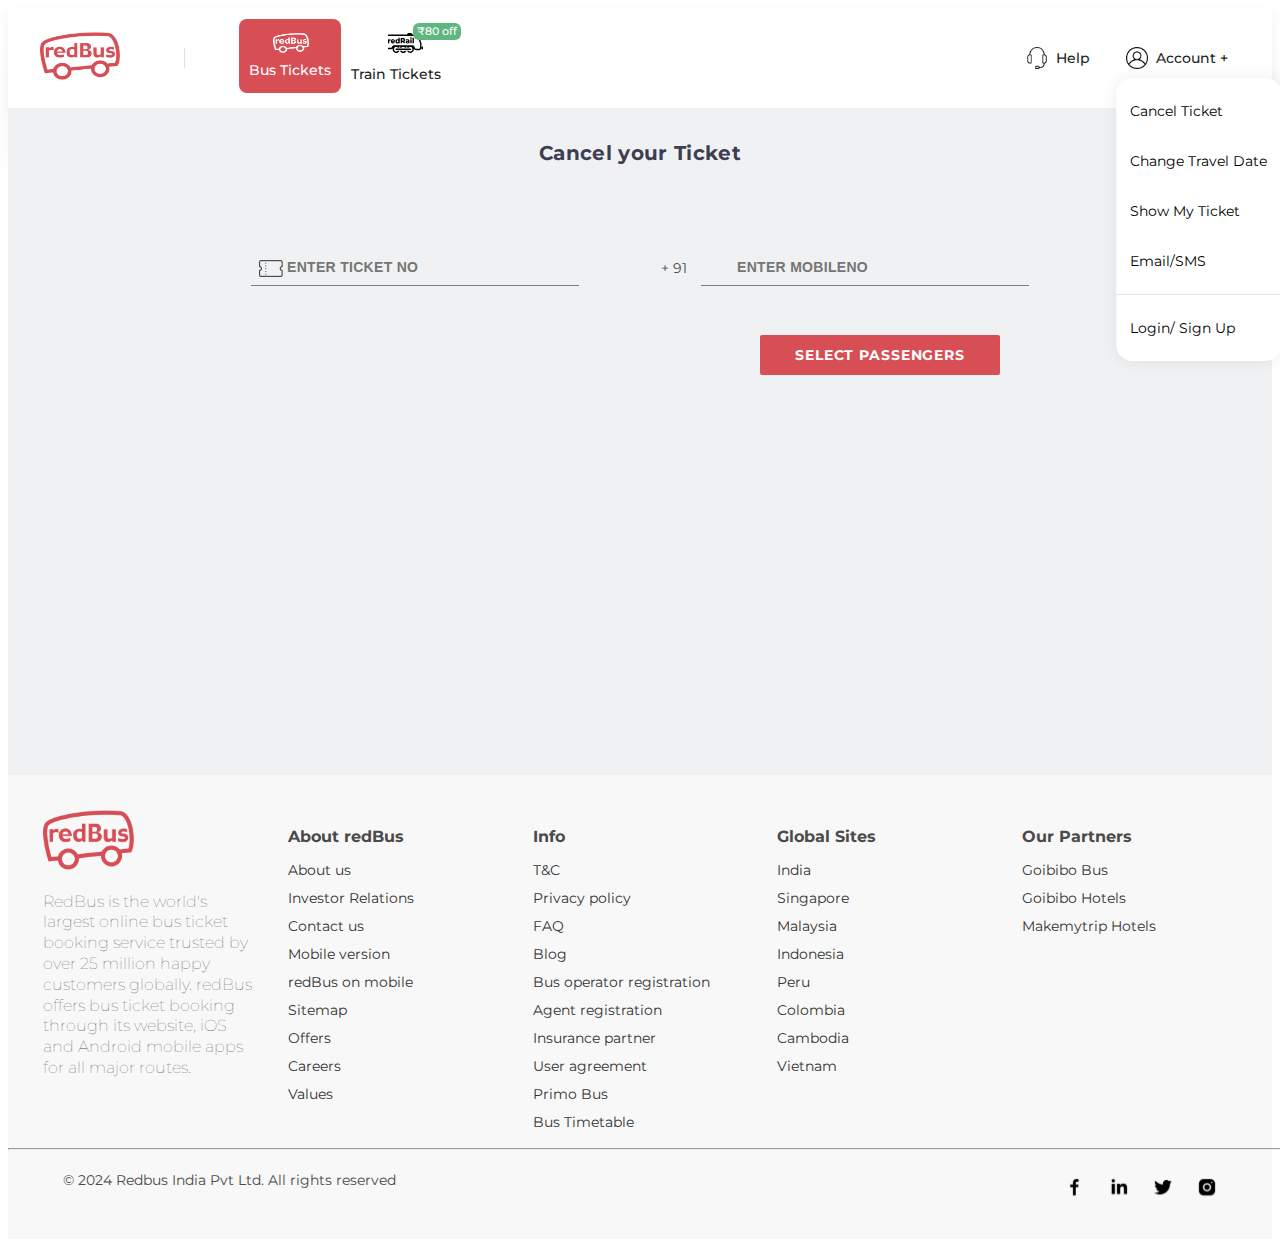
<file: cancelticket.html>
<!DOCTYPE html>
<html lang="en">
    <head>
        <meta charset="UTF-8">
        <meta name="viewport" content="width=device-width, initial-scale=1.0">
        <link rel="preload" href="https://fonts.googleapis.com/css2?family=Montserrat:wght@400;500;600;700" as="style" fetchpriority="high" crossorigin onload="this.rel='stylesheet'">

        <link rel="stylesheet" href="Account.css">
        <title>CANCEL TICKET</title>
    </head>
<body>
    <header id="main_header_new">
        <link rel="preload" href="assets/rdc-redbus-logo.png" as="image" fetchpriority="high">
        <div class= 'rb_header '>
            <a href="index.html">
            <picture>
                <source src="assets/rdc-redbus-logo.png" type="image/webp">
                <img src="assets/rdc-redbus-logo.png" alt="redBus" class="rb_logo" title="redBus">
            </picture>
        </a>
            <span class="vertical_seperator"></span>
            <ul class="rb_verticals">
            <a href="index.html" class="header_dropdown_menu_a_j">
                <li class="rb_vertical link active" id="bus_tickets_vertical" data-url="https://www.redbus.in/bus-tickets">
                            <img class="img_rb_vertical" src="assets/rdc-redbus-logo.png" alt="Online Bus Tickets Booking" title="Online Bus Tickets Booking">
                        <span class="name_rb_vertical">Bus Tickets</span>
                </li>
            </a>
            <a href="booktraintickets.html" class="header_dropdown_menu_a_j">
                <li class="rb_vertical link " id="rail_tickets_vertical" data-url="https://www.redbus.in/railways">
                            <div class="img_rb_vertical_wrap">
                                <div class="img_new_wrap">
                                    <img class="img_rb_vertical" src="assets/rail_vertical.svg" alt="Online Train Tickets Booking" title="Online Train Tickets Booking">
                                    <span class="img_tag">&#x20B9;80 off</span>
                                </div>
                            </div>
                        <span class="name_rb_vertical">Train Tickets</span>
                </li>
            </a>
            </ul>
            <ul class="rb_secondary_items">
                <a href="help.html" class="header_dropdown_menu_a_j">
                <li data-text="Help" class="rb_secondary_item" id="help_redcare" data-isredirect="True" data-url="/info/redcare">
                    <div class="rb_main_secondary_item  link">
                        <img src="assets/headphones.png" class="icon_rb_secondary_item" alt="">
                            <span class="name_rb_secondary_item">Help</span>
                    </div>
                </li>
                </a>
                <li data-text="Account" class="rb_secondary_item" id="account_dd" data-isredirect="False" data-url="">
                    <div class="rb_main_secondary_item link">
                        <img src="assets/user.png" class="icon_rb_secondary_item" alt="">
                            <span class="name_rb_secondary_item">Account +</span>
                        <i class="icon icon-down icon_secondary_item_more"></i>
                    </div>
                    <div class="dropdown_wrap">
                        <section class="header_dropdown_menu">
                            <a href="cancelticket.html" class="header_dropdown_menu_a">
                            <option data-text = "Cancel Ticket" class="header_dropdown_item" id="cancel_ticket" data-url="/Cancellation">
                                <span class="header_dropdown_item_name" data-headdispval="">Cancel Ticket</span>
                            </option>
                            </a>
                            <a href="changetraveldate.html" class="header_dropdown_menu_a">
                            <option data-text = "Change Travel Date"class="header_dropdown_item" id="reschedule_ticket" data-url="/Reschedule">
                                <span class="header_dropdown_item_name" data-headdispval="">Change Travel Date</span>
                            </option>
                            </a>
                            <a href="showticketdate.html" class="header_dropdown_menu_a">
                            <option data-text = "Show My Ticket"class="header_dropdown_item" id="ticket_details" data-url="/Home/PrintTicket">
                                <span class="header_dropdown_item_name" data-headdispval="">Show My Ticket</span>
                            </option>
                            </a>
                            <a href="SMS&EMAIL.html" class="header_dropdown_menu_a">
                            <option data-text = "Email/SMS"class="header_dropdown_item" id="smsandemail_ticket" data-url="/Home/SmsAndEmailTicket">
                                <span class="header_dropdown_item_name" data-headdispval="">Email/SMS</span>
                            </option>
                            </a>
                            <span class="horizontal_seperator"></span>
                            <a href="Login/login.html" class="header_dropdown_menu_a">
                            <option data-text = "Login/ Sign Up"class="header_dropdown_item" id="user_sign_in_sign_up" data-url="">
                                <span class="header_dropdown_item_name" data-headdispval="">Login/ Sign Up</span>
                            </option>
                            </a>
                        </section>
                    </div>
                </li>
            </ul>
        </div>
    </header>
       
    <div id="root" >
        <div class="cancellation-form-main">
                <div class="cancel-ticket-heading">Cancel your Ticket</div>
                <div class="cancellation-form-container">
                    <div class="input-form-container">
                        <div class="m-r-56">
                            <div class="input-component">
                                <div class="label-css"></div>
                                <div class="css-icon">
                                    <img src="assets/tickets.png" alt="">
                                </div>
                                    <input class="input-box input-text" name="tin" type="text" placeholder="ENTER TICKET NO" value="">
                                <div class="error-message"></div>
                            </div>
                        </div>
                        <div class="countryCode_phoneno">
                            <span class="cc-k">
                                <ul id="selectedPhCode" data-cntrycode="IND" class="select_input_code">+ 91</ul>
                            </span>
                            <span class="country-code-container hide">
                                <div class="country-code-block bg-fff">
                                    <div class="search-block-template">
                                            <div class="search-block">
                                            <span class="search-icon">
                                                <span class="icon icon-search">
                                                </span>
                                            </span>
                                            <input type="text" class="cnInp" id="cntryInput" placeholder="Search for country...">
                                        </div>
                                    </div>
                                </div> 
                            </span>
                            <div class="input-component">
                                <div class="label-css"></div>
                                
                                <input class="input-box input-text" name="mobileno" type="" placeholder="ENTER MOBILENO" value="">
                                <div class="error-message"></div>
                            </div>
                        </div>
                    </div>
                    <div class="form-select-passenger-container">
                        <div class="button-comp-lbl bg-color-d84e55">Select Passengers</div>
                    </div>
                </div>
        </div>
        <footer class="footer">
                <div class="footer-container">
                    <div class="footer-column">
                        <div class="footer-logo">
                            <img src="assets/rdc-redbus-logo.png" alt="redBus" class="" title="redBus">
                        </div>
                        <br>
                        <div>
                            <p class="size">RedBus is the world's largest online bus ticket booking service trusted by over 25 million happy customers globally. redBus offers bus ticket booking through its website, iOS and Android mobile apps for all major routes.</p>
                        </div>
                    </div>
                    <div class="footer-column">
                        <h3>About redBus</h3>
                        <ul>
                            <li><a href="#">About us</a></li>
                            <li><a href="#">Investor Relations</a></li>
                            <li><a href="#">Contact us</a></li>
                            <li><a href="#">Mobile version</a></li>
                            <li><a href="#">redBus on mobile</a></li>
                            <li><a href="#">Sitemap</a></li>
                            <li><a href="#">Offers</a></li>
                            <li><a href="#">Careers</a></li>
                            <li><a href="#">Values</a></li>
                        </ul>
                    </div>
                    <div class="footer-column">
                        <h3>Info</h3>
                        <ul>
                            <li><a href="#">T&C</a></li>
                            <li><a href="#">Privacy policy</a></li>
                            <li><a href="#">FAQ</a></li>
                            <li><a href="#">Blog</a></li>
                            <li><a href="#">Bus operator registration</a></li>
                            <li><a href="#">Agent registration</a></li>
                            <li><a href="#">Insurance partner</a></li>
                            <li><a href="#">User agreement</a></li>
                            <li><a href="#">Primo Bus</a></li>
                            <li><a href="#">Bus Timetable</a></li>
                        </ul>
                    </div>
                    <div class="footer-column">
                        <h3>Global Sites</h3>
                        <ul>
                            <li><a href="#">India</a></li>
                            <li><a href="#">Singapore</a></li>
                            <li><a href="#">Malaysia</a></li>
                            <li><a href="#">Indonesia</a></li>
                            <li><a href="#">Peru</a></li>
                            <li><a href="#">Colombia</a></li>
                            <li><a href="#">Cambodia</a></li>
                            <li><a href="#">Vietnam</a></li>
                        </ul>
                    </div>
                    <div class="footer-column">
                        <h3>Our Partners</h3>
                        <ul>
                            <li><a href="#">Goibibo Bus</a></li>
                            <li><a href="#">Goibibo Hotels</a></li>
                            <li><a href="#">Makemytrip Hotels</a></li>
                        </ul>
                    </div>
                </div>
                <hr/>
                <div class="footer-bottom">
                    <p>© 2024 Redbus India Pvt Ltd. All rights reserved</p>
                    <div class="footer-social">
                        <a href="https://www.facebook.com/redBus.in/"><img src="assets/social_facebook_new.svg" alt="Facebook" width="20"></a>
                        <a href="https://www.linkedin.com/company/redbus_2/?originalSubdomain=in"><img src="assets/social_linkedin_new.svg" alt="LinkedIn" width="20"></a>
                        <a href="https://x.com/redBus_in/"><img src="assets/social_twitter_new.svg" alt="Twitter" width="20"></a>
                        <a href="https://www.instagram.com/accounts/login/?next=/redbusindia"><img src="assets/social_instagram_new.svg" alt="Instagram" width="20"></a>
                    </div>
                </div>
        </footer>
    </div>
    </header>
</body>
</html>
</file>
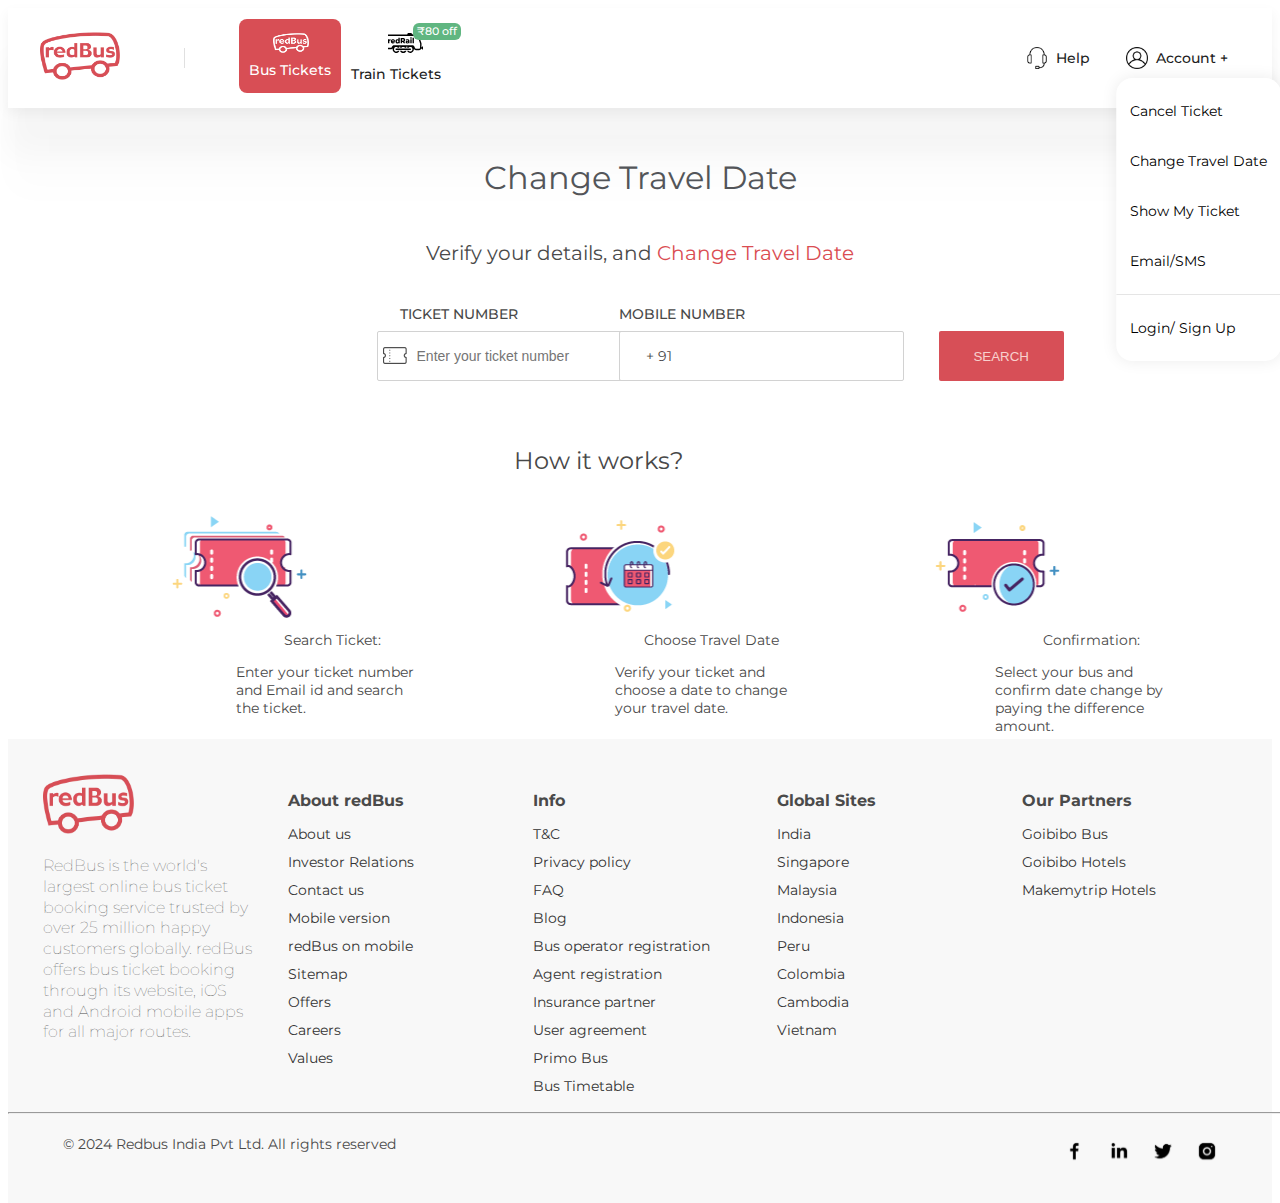
<file: changetraveldate.html>
<!DOCTYPE html>
<html lang="en">
    <head>
        <meta charset="UTF-8">
        <meta name="viewport" content="width=device-width, initial-scale=1.0">
        <link rel="preload" href="https://fonts.googleapis.com/css2?family=Montserrat:wght@400;500;600;700" as="style" fetchpriority="high" crossorigin onload="this.rel='stylesheet'">

        <link rel="stylesheet" href="Account.css">
        <title>CHANGE TRAVEL DATE</title>
    </head>
<body class="body">
    <header id="main_header_new">
        <link rel="preload" href="assets/rdc-redbus-logo.png" as="image" fetchpriority="high">
        <div class= 'rb_header '>
            <a href="index.html">
            <picture>
                <source src="assets/rdc-redbus-logo.png" type="image/webp">
                <img src="assets/rdc-redbus-logo.png" alt="redBus" class="rb_logo" title="redBus">
            </picture>
        </a>
            <span class="vertical_seperator"></span>
            <ul class="rb_verticals">
            <a href="index.html" class="header_dropdown_menu_a_j">
                <li class="rb_vertical link active" id="bus_tickets_vertical" data-url="https://www.redbus.in/bus-tickets">
                            <img class="img_rb_vertical" src="assets/rdc-redbus-logo.png" alt="Online Bus Tickets Booking" title="Online Bus Tickets Booking">
                        <span class="name_rb_vertical">Bus Tickets</span>
                </li>
            </a>
            <a href="booktraintickets.html" class="header_dropdown_menu_a_j">
                <li class="rb_vertical link " id="rail_tickets_vertical" data-url="https://www.redbus.in/railways">
                            <div class="img_rb_vertical_wrap">
                                <div class="img_new_wrap">
                                    <img class="img_rb_vertical" src="assets/rail_vertical.svg" alt="Online Train Tickets Booking" title="Online Train Tickets Booking">
                                    <span class="img_tag">&#x20B9;80 off</span>
                                </div>
                            </div>
                        <span class="name_rb_vertical">Train Tickets</span>
                </li>
            </a>
            </ul>
            <ul class="rb_secondary_items">
                <a href="help.html" class="header_dropdown_menu_a_j">
                <li data-text="Help" class="rb_secondary_item" id="help_redcare" data-isredirect="True" data-url="/info/redcare">
                    <div class="rb_main_secondary_item  link">
                        <img src="assets/headphones.png" class="icon_rb_secondary_item" alt="">
                            <span class="name_rb_secondary_item">Help</span>
                    </div>
                </li>
                </a>
                <li data-text="Account" class="rb_secondary_item" id="account_dd" data-isredirect="False" data-url="">
                    <div class="rb_main_secondary_item link">
                        <img src="assets/user.png" class="icon_rb_secondary_item" alt="">
                            <span class="name_rb_secondary_item">Account +</span>
                        <i class="icon icon-down icon_secondary_item_more"></i>
                    </div>
                    <div class="dropdown_wrap">
                        <section class="header_dropdown_menu">
                            <a href="cancelticket.html" class="header_dropdown_menu_a">
                            <option data-text = "Cancel Ticket" class="header_dropdown_item" id="cancel_ticket" data-url="/Cancellation">
                                <span class="header_dropdown_item_name" data-headdispval="">Cancel Ticket</span>
                            </option>
                            </a>
                            <a href="changetraveldate.html" class="header_dropdown_menu_a">
                            <option data-text = "Change Travel Date"class="header_dropdown_item" id="reschedule_ticket" data-url="/Reschedule">
                                <span class="header_dropdown_item_name" data-headdispval="">Change Travel Date</span>
                            </option>
                            </a>
                            <a href="showticketdate.html" class="header_dropdown_menu_a">
                            <option data-text = "Show My Ticket"class="header_dropdown_item" id="ticket_details" data-url="/Home/PrintTicket">
                                <span class="header_dropdown_item_name" data-headdispval="">Show My Ticket</span>
                            </option>
                            </a>
                            <a href="SMS&EMAIL.html" class="header_dropdown_menu_a">
                            <option data-text = "Email/SMS"class="header_dropdown_item" id="smsandemail_ticket" data-url="/Home/SmsAndEmailTicket">
                                <span class="header_dropdown_item_name" data-headdispval="">Email/SMS</span>
                            </option>
                            </a>
                            <span class="horizontal_seperator"></span>
                            <a href="Login/login.html" class="header_dropdown_menu_a">
                            <option data-text = "Login/ Sign Up"class="header_dropdown_item" id="user_sign_in_sign_up" data-url="">
                                <span class="header_dropdown_item_name" data-headdispval="">Login/ Sign Up</span>
                            </option>
                            </a>
                        </section>
                    </div>
                </li>
            </ul>
        </div>
    
    <div class="footer-new">
        Change Travel Date
    </div>
    <div class="headerTitle1">
        Verify your details, and 
        <span style="color: #da4d52;">Change Travel Date</span>
    </div>

    <form action="/Home/GetMyInfo" id="searchForm" method="post">        
        <div id="ticketInput">
        <div class="tinInput">
            <div class="tinheader">TICKET NUMBER</div>
        <div class="fl search-box">
            <span class="boxImage">
                 <img src="assets/tickets.png">
            </span>

            <div>
               <input autocomplete="off" class="db" id="searchTicketTIN" name="Tin" placeholder="Enter your ticket number" type="text" value="">
                <span class="errorMessageTin"></span>
            </div>
        </div>
        </div>
              <div class="phoneInput1">
            <div class="phoneheader">MOBILE NUMBER</div>
        <div class="fl search-box2">
            <span class="cc">
                 <ul id="selectedPhCode" data-cntrycode="IND" class="select_input_code">+ 91</ul>
                            <span class="icon icon-down"></span>
            </span>
            <div>
               <input autocomplete="off" class="dbMobile" id="searchTicketMobileno" name="mobileno" placeholder="" type="text" value="">
            <span class="errorMessageMobile"></span>
            </div>
        </div>
        </div>
        <input type="hidden" name="SMSEmail" value="1">
        <div class="ticketSubmit">
        <input type="submit" value="SEARCH" class="search_btn" id="ticketSearch">
        </div>
        </div>
    </form>
    <div class="cennterWidget">
        <span id="flowlbl">How it works?</span><br>  
        <div class="rescheduleStepsContainer">
           <div class="firstBlock">
                   <img src="assets/search_reschedule.png" width="193" height="120">
                    <div class="fr">
                        <label for="">Search Ticket:</label><br>
                        <p class="rescheduleStepsInfo">Enter your ticket number and Email id and search the ticket.</p>  
                   </div>
           </div> 
           <div class="secondBlock">
              <img src="assets/choose_reschedule.png" width="193" height="120">
                    <div class="fr">
                        <label for="">Choose Travel Date</label>
                       <p class="rescheduleStepsInfo">Verify your ticket and choose a date to change your travel date.</p>
                   </div>
           </div> 
           <div class="thirdBlock">
               <img src="assets/confirm_reschedule.png" width="193" height="120">
                    <div class="fr">
                        <label for="">Confirmation:</label>
                        <p class="rescheduleStepsInfo">Select your bus and confirm date change by paying the difference amount.</p>
                    </div>
                </div>   
        </div>
    </div>
    <!-- <div class="exit-reshedule-confirm hide">
        <p>Are you sure you want to go back?</p>
        <div class="exit-btns-grp">
            <button type="button" class="exit-reschedule-btns" id="exit-reschedule">Yes</button>
            <button type="button" class="exit-reschedule-btns">No</button>

        </div>
    </div> -->
    <footer class="footer">
            <div class="footer-container">
                <div class="footer-column">
                    <div class="footer-logo">
                        <img src="assets/rdc-redbus-logo.png" alt="redBus" class="" title="redBus">
                    </div>
                    <br>
                    <div>
                        <p class="size">RedBus is the world's largest online bus ticket booking service trusted by over 25 million happy customers globally. redBus offers bus ticket booking through its website, iOS and Android mobile apps for all major routes.</p>
                    </div>
                </div>
                <div class="footer-column">
                    <h3>About redBus</h3>
                    <ul>
                        <li><a href="#">About us</a></li>
                        <li><a href="#">Investor Relations</a></li>
                        <li><a href="#">Contact us</a></li>
                        <li><a href="#">Mobile version</a></li>
                        <li><a href="#">redBus on mobile</a></li>
                        <li><a href="#">Sitemap</a></li>
                        <li><a href="#">Offers</a></li>
                        <li><a href="#">Careers</a></li>
                        <li><a href="#">Values</a></li>
                    </ul>
                </div>
                <div class="footer-column">
                    <h3>Info</h3>
                    <ul>
                        <li><a href="#">T&C</a></li>
                        <li><a href="#">Privacy policy</a></li>
                        <li><a href="#">FAQ</a></li>
                        <li><a href="#">Blog</a></li>
                        <li><a href="#">Bus operator registration</a></li>
                        <li><a href="#">Agent registration</a></li>
                        <li><a href="#">Insurance partner</a></li>
                        <li><a href="#">User agreement</a></li>
                        <li><a href="#">Primo Bus</a></li>
                        <li><a href="#">Bus Timetable</a></li>
                    </ul>
                </div>
                <div class="footer-column">
                    <h3>Global Sites</h3>
                    <ul>
                        <li><a href="#">India</a></li>
                        <li><a href="#">Singapore</a></li>
                        <li><a href="#">Malaysia</a></li>
                        <li><a href="#">Indonesia</a></li>
                        <li><a href="#">Peru</a></li>
                        <li><a href="#">Colombia</a></li>
                        <li><a href="#">Cambodia</a></li>
                        <li><a href="#">Vietnam</a></li>
                    </ul>
                </div>
                <div class="footer-column">
                    <h3>Our Partners</h3>
                    <ul>
                        <li><a href="#">Goibibo Bus</a></li>
                        <li><a href="#">Goibibo Hotels</a></li>
                        <li><a href="#">Makemytrip Hotels</a></li>
                    </ul>
                </div>
            </div>
            <hr/>
            <div class="footer-bottom">
                <p>© 2024 Redbus India Pvt Ltd. All rights reserved</p>
                <div class="footer-social">
                    <a href="https://www.facebook.com/redBus.in/"><img src="assets/social_facebook_new.svg" alt="Facebook" width="20"></a>
                    <a href="https://www.linkedin.com/company/redbus_2/?originalSubdomain=in"><img src="assets/social_linkedin_new.svg" alt="LinkedIn" width="20"></a>
                    <a href="https://x.com/redBus_in/"><img src="assets/social_twitter_new.svg" alt="Twitter" width="20"></a>
                    <a href="https://www.instagram.com/accounts/login/?next=/redbusindia"><img src="assets/social_instagram_new.svg" alt="Instagram" width="20"></a>    
                </div>
            </div>
    </footer>
</header>
</body>
</html>
</file>
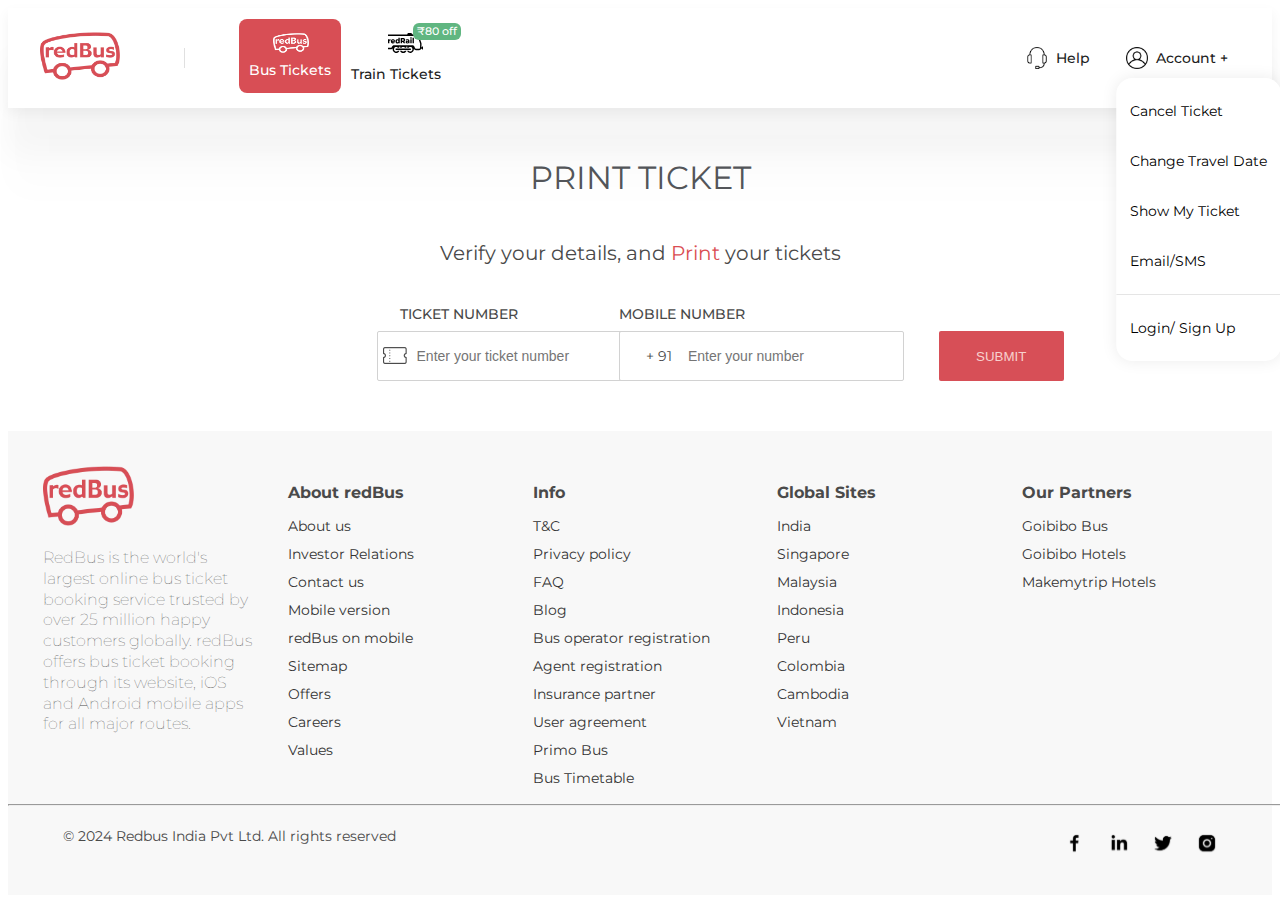
<file: showticketdate.html>
<!DOCTYPE html>
<html lang="en">
    <head>
        <meta charset="UTF-8">
        <meta name="viewport" content="width=device-width, initial-scale=1.0">
        <link rel="preload" href="https://fonts.googleapis.com/css2?family=Montserrat:wght@400;500;600;700" as="style" fetchpriority="high" crossorigin onload="this.rel='stylesheet'">
        <link rel="stylesheet" href="Account.css">
        <title>SHOW MY TICKET</title>
    </head>
<body>
    <header id="main_header_new">
        <link rel="preload" href="assets/rdc-redbus-logo.png" as="image" fetchpriority="high">
        <div class= 'rb_header '>
            <a href="index.html">
            <picture>
                <source src="assets/rdc-redbus-logo.png" type="image/webp">
                <img src="assets/rdc-redbus-logo.png" alt="redBus" class="rb_logo" title="redBus">
            </picture>
        </a>
            <span class="vertical_seperator"></span>
            <ul class="rb_verticals">
            <a href="index.html" class="header_dropdown_menu_a_j">
                <li class="rb_vertical link active" id="bus_tickets_vertical" data-url="https://www.redbus.in/bus-tickets">
                            <img class="img_rb_vertical" src="assets/rdc-redbus-logo.png" alt="Online Bus Tickets Booking" title="Online Bus Tickets Booking">
                        <span class="name_rb_vertical">Bus Tickets</span>
                </li>
            </a>
            <a href="booktraintickets.html" class="header_dropdown_menu_a_j">
                <li class="rb_vertical link " id="rail_tickets_vertical" data-url="https://www.redbus.in/railways">
                            <div class="img_rb_vertical_wrap">
                                <div class="img_new_wrap">
                                    <img class="img_rb_vertical" src="assets/rail_vertical.svg" alt="Online Train Tickets Booking" title="Online Train Tickets Booking">
                                    <span class="img_tag">&#x20B9;80 off</span>
                                </div>
                            </div>
                        <span class="name_rb_vertical">Train Tickets</span>
                </li>
            </a>
            </ul>
            <ul class="rb_secondary_items">
                <a href="help.html" class="header_dropdown_menu_a_j">
                <li data-text="Help" class="rb_secondary_item" id="help_redcare" data-isredirect="True" data-url="/info/redcare">
                    <div class="rb_main_secondary_item  link">
                        <img src="assets/headphones.png" class="icon_rb_secondary_item" alt="">
                            <span class="name_rb_secondary_item">Help</span>
                    </div>
                </li>
                </a>
                <li data-text="Account" class="rb_secondary_item" id="account_dd" data-isredirect="False" data-url="">
                    <div class="rb_main_secondary_item link">
                        <img src="assets/user.png" class="icon_rb_secondary_item" alt="">
                            <span class="name_rb_secondary_item">Account +</span>
                        <i class="icon icon-down icon_secondary_item_more"></i>
                    </div>
                    <div class="dropdown_wrap">
                        <section class="header_dropdown_menu">
                            <a href="cancelticket.html" class="header_dropdown_menu_a">
                            <option data-text = "Cancel Ticket" class="header_dropdown_item" id="cancel_ticket" data-url="/Cancellation">
                                <span class="header_dropdown_item_name" data-headdispval="">Cancel Ticket</span>
                            </option>
                            </a>
                            <a href="changetraveldate.html" class="header_dropdown_menu_a">
                            <option data-text = "Change Travel Date"class="header_dropdown_item" id="reschedule_ticket" data-url="/Reschedule">
                                <span class="header_dropdown_item_name" data-headdispval="">Change Travel Date</span>
                            </option>
                            </a>
                            <a href="showticketdate.html" class="header_dropdown_menu_a">
                            <option data-text = "Show My Ticket"class="header_dropdown_item" id="ticket_details" data-url="/Home/PrintTicket">
                                <span class="header_dropdown_item_name" data-headdispval="">Show My Ticket</span>
                            </option>
                            </a>
                            <a href="SMS&EMAIL.html" class="header_dropdown_menu_a">
                            <option data-text = "Email/SMS"class="header_dropdown_item" id="smsandemail_ticket" data-url="/Home/SmsAndEmailTicket">
                                <span class="header_dropdown_item_name" data-headdispval="">Email/SMS</span>
                            </option>
                            </a>
                            <span class="horizontal_seperator"></span>
                            <a href="Login/login.html" class="header_dropdown_menu_a">
                            <option data-text = "Login/ Sign Up"class="header_dropdown_item" id="user_sign_in_sign_up" data-url="">
                                <span class="header_dropdown_item_name" data-headdispval="">Login/ Sign Up</span>
                            </option>
                            </a>
                        </section>
                    </div>
                </li>
            </ul>
        </div>
    
    <div class="footer-new">
        PRINT TICKET
    </div>
    <div class="headerTitle1">
        Verify your details, and
        <span style="color: #da4d52;">Print</span>
        your tickets
    </div>

    <form action="/Home/GetMyInfo" id="searchForm" method="post">        
        <div id="ticketInput">
            <div class="tinInput">
            <div class="tinheader">TICKET NUMBER</div>
                <div class="fl search-box">
                    <span class="boxImage">
                        <img src="assets/tickets.png">
                    </span>
                    <div>
                        <input autocomplete="off" class="db" id="searchTicketTIN" name="Tin" placeholder="Enter your ticket number" type="text" value="">
                        <span class="errorMessageTin"></span>
                    </div>
                </div>
            </div>
            <div class="phoneInput1">
                <div class="phoneheader">MOBILE NUMBER</div>
                    <div class="fl search-box2">
                    <span class="cc">
                        <ul id="selectedPhCode" data-cntrycode="IND" class="select_input_code">+ 91</ul>
                    </span>
                <div>
                <input autocomplete="off" class="dbMobile" id="searchTicketMobileno" name="mobileno" placeholder="Enter your number" type="text" value="">
                <span class="errorMessageMobile"></span>
            </div>
        </div>
            </div>
            <input type="hidden" name="SMSEmail" value="1">
            <div class="ticketSubmit">
                <input type="submit" value="SUBMIT" class="search_btn" id="ticketSearch">
            </div>
        </div>
    </form>


<footer class="footer">
    
    <div class="footer-container">
        <div class="footer-column">
            <div class="footer-logo">
                <img src="assets/rdc-redbus-logo.png" alt="redBus" class="" title="redBus">
            </div>
            <br>
            <div>
                <p class="size">RedBus is the world's largest online bus ticket booking service trusted by over 25 million happy customers globally. redBus offers bus ticket booking through its website, iOS and Android mobile apps for all major routes.</p>
            </div>
        </div>
        <div class="footer-column">
            <h3>About redBus</h3>
            <ul>
                <li><a href="#">About us</a></li>
                <li><a href="#">Investor Relations</a></li>
                <li><a href="#">Contact us</a></li>
                <li><a href="#">Mobile version</a></li>
                <li><a href="#">redBus on mobile</a></li>
                <li><a href="#">Sitemap</a></li>
                <li><a href="#">Offers</a></li>
                <li><a href="#">Careers</a></li>
                <li><a href="#">Values</a></li>
            </ul>
        </div>
        <div class="footer-column">
            <h3>Info</h3>
            <ul>
                <li><a href="#">T&C</a></li>
                <li><a href="#">Privacy policy</a></li>
                <li><a href="#">FAQ</a></li>
                <li><a href="#">Blog</a></li>
                <li><a href="#">Bus operator registration</a></li>
                <li><a href="#">Agent registration</a></li>
                <li><a href="#">Insurance partner</a></li>
                <li><a href="#">User agreement</a></li>
                <li><a href="#">Primo Bus</a></li>
                <li><a href="#">Bus Timetable</a></li>
            </ul>
        </div>
        <div class="footer-column">
            <h3>Global Sites</h3>
            <ul>
                <li><a href="#">India</a></li>
                <li><a href="#">Singapore</a></li>
                <li><a href="#">Malaysia</a></li>
                <li><a href="#">Indonesia</a></li>
                <li><a href="#">Peru</a></li>
                <li><a href="#">Colombia</a></li>
                <li><a href="#">Cambodia</a></li>
                <li><a href="#">Vietnam</a></li>
            </ul>
        </div>
        <div class="footer-column">
            <h3>Our Partners</h3>
            <ul>
                <li><a href="#">Goibibo Bus</a></li>
                <li><a href="#">Goibibo Hotels</a></li>
                <li><a href="#">Makemytrip Hotels</a></li>
            </ul>
        </div>
    </div>
    <hr/>
    <div class="footer-bottom">
        <p>© 2024 Redbus India Pvt Ltd. All rights reserved</p>
        <div class="footer-social">
            <a href="https://www.facebook.com/redBus.in/"><img src="assets/social_facebook_new.svg" alt="Facebook" width="20"></a>
            <a href="https://www.linkedin.com/company/redbus_2/?originalSubdomain=in"><img src="assets/social_linkedin_new.svg" alt="LinkedIn" width="20"></a>
            <a href="https://x.com/redBus_in/"><img src="assets/social_twitter_new.svg" alt="Twitter" width="20"></a>
            <a href="https://www.instagram.com/accounts/login/?next=/redbusindia"><img src="assets/social_instagram_new.svg" alt="Instagram" width="20"></a>
        </div>
    </div>
</footer>
</header>
</body>
</html>
</file>
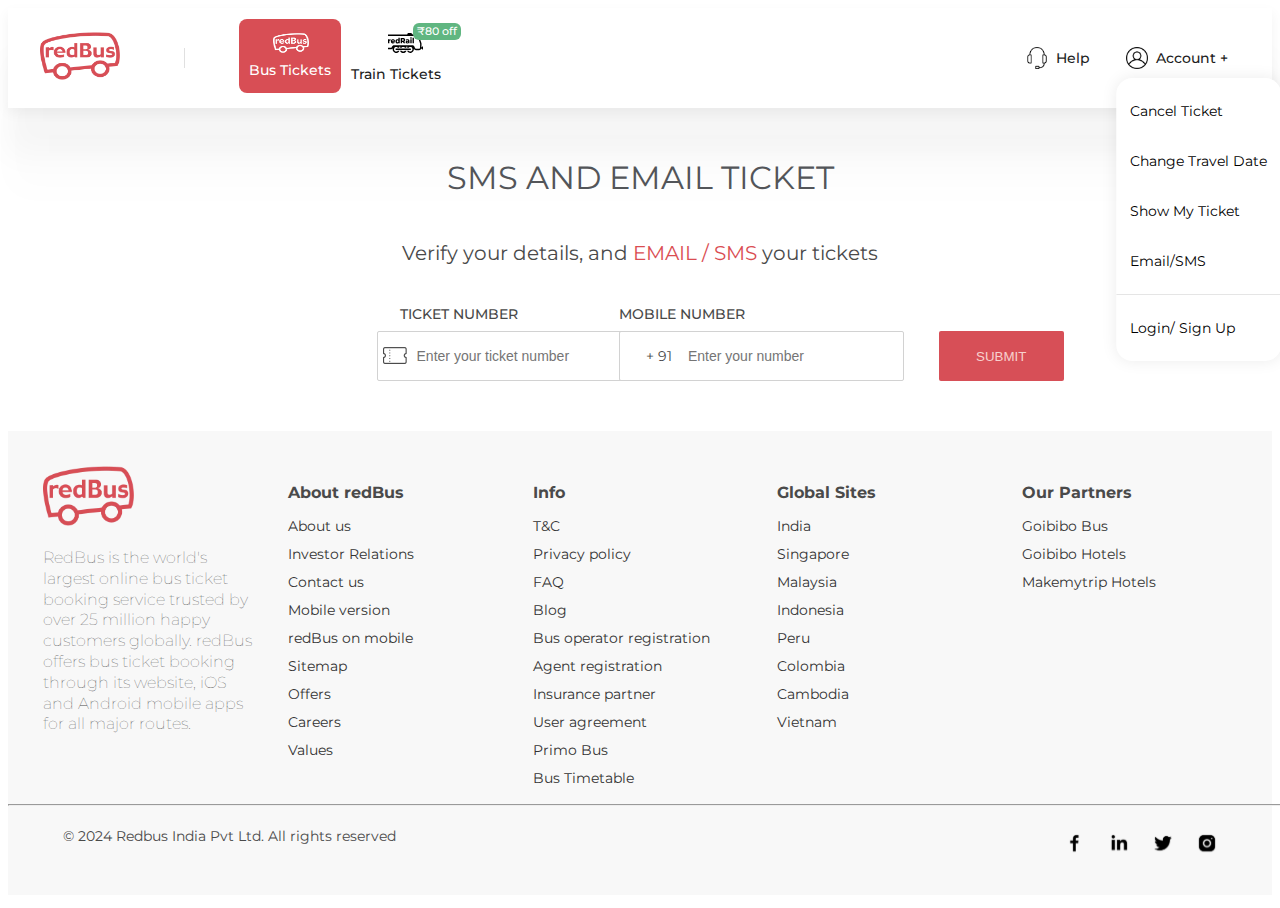
<file: SMS&EMAIL.html>
<!DOCTYPE html>
<html lang="en">
    <head>
        <meta charset="UTF-8">
        <meta name="viewport" content="width=device-width, initial-scale=1.0">
        <link rel="preload" href="https://fonts.googleapis.com/css2?family=Montserrat:wght@400;500;600;700" as="style" fetchpriority="high" crossorigin onload="this.rel='stylesheet'">
      
        <link rel="stylesheet" href="Account.css">
        <title>SMS AND EMAIL TICKET</title>
    </head>
<body>
    <header id="main_header_new">
        <div class= 'rb_header '>
            <a href="index.html">
            <picture>
                <source src="assets/rdc-redbus-logo.png" type="image/webp">
                <img src="assets/rdc-redbus-logo.png" alt="redBus" class="rb_logo" title="redBus">
            </picture>
        </a>
            <span class="vertical_seperator"></span>
            <ul class="rb_verticals">
            <a href="index.html" class="header_dropdown_menu_a_j">
                <li class="rb_vertical link active" id="bus_tickets_vertical" data-url="https://www.redbus.in/bus-tickets">
                            <img class="img_rb_vertical" src="assets/rdc-redbus-logo.png" alt="Online Bus Tickets Booking" title="Online Bus Tickets Booking">
                        <span class="name_rb_vertical">Bus Tickets</span>
                </li>
            </a>
            <a href="booktraintickets.html" class="header_dropdown_menu_a_j">
                <li class="rb_vertical link " id="rail_tickets_vertical" data-url="https://www.redbus.in/railways">
                            <div class="img_rb_vertical_wrap">
                                <div class="img_new_wrap">
                                    <img class="img_rb_vertical" src="assets/rail_vertical.svg" alt="Online Train Tickets Booking" title="Online Train Tickets Booking">
                                    <span class="img_tag">&#x20B9;80 off</span>
                                </div>
                            </div>
                        <span class="name_rb_vertical">Train Tickets</span>
                </li>
            </a>
            </ul>
            <ul class="rb_secondary_items">
                <a href="help.html" class="header_dropdown_menu_a_j">
                <li data-text="Help" class="rb_secondary_item" id="help_redcare" data-isredirect="True" data-url="/info/redcare">
                    <div class="rb_main_secondary_item  link">
                        <img src="assets/headphones.png" class="icon_rb_secondary_item" alt="">
                            <span class="name_rb_secondary_item">Help</span>
                    </div>
                </li>
                </a>
                <li data-text="Account" class="rb_secondary_item" id="account_dd" data-isredirect="False" data-url="">
                    <div class="rb_main_secondary_item link">
                        <img src="assets/user.png" class="icon_rb_secondary_item" alt="">
                            <span class="name_rb_secondary_item">Account +</span>
                        <i class="icon icon-down icon_secondary_item_more"></i>
                    </div>
                    <div class="dropdown_wrap">
                        <section class="header_dropdown_menu">
                            <a href="cancelticket.html" class="header_dropdown_menu_a">
                            <option data-text = "Cancel Ticket" class="header_dropdown_item" id="cancel_ticket" data-url="/Cancellation">
                                <span class="header_dropdown_item_name" data-headdispval="">Cancel Ticket</span>
                            </option>
                            </a>
                            <a href="changetraveldate.html" class="header_dropdown_menu_a">
                            <option data-text = "Change Travel Date"class="header_dropdown_item" id="reschedule_ticket" data-url="/Reschedule">
                                <span class="header_dropdown_item_name" data-headdispval="">Change Travel Date</span>
                            </option>
                            </a>
                            <a href="showticketdate.html" class="header_dropdown_menu_a">
                            <option data-text = "Show My Ticket"class="header_dropdown_item" id="ticket_details" data-url="/Home/PrintTicket">
                                <span class="header_dropdown_item_name" data-headdispval="">Show My Ticket</span>
                            </option>
                            </a>
                            <a href="SMS&EMAIL.html" class="header_dropdown_menu_a">
                            <option data-text = "Email/SMS"class="header_dropdown_item" id="smsandemail_ticket" data-url="/Home/SmsAndEmailTicket">
                                <span class="header_dropdown_item_name" data-headdispval="">Email/SMS</span>
                            </option>
                            </a>
                            <span class="horizontal_seperator"></span>
                            <a href="Login/login.html" class="header_dropdown_menu_a">
                            <option data-text = "Login/ Sign Up"class="header_dropdown_item" id="user_sign_in_sign_up" data-url="">
                                <span class="header_dropdown_item_name" data-headdispval="">Login/ Sign Up</span>
                            </option>
                            </a>
                        </section>
                    </div>
                </li>
            </ul>
        </div>

        <div class="footer-new">
            SMS AND EMAIL TICKET
        </div>
        <div class="headerTitle1">
            Verify your details, and 
            <span style="color: #da4d52;">EMAIL / SMS</span>
            your tickets
        </div>

    <form action="/Home/GetMyInfo" id="searchForm" method="post">        
        <div id="ticketInput">
        <div class="tinInput">
            <div class="tinheader">TICKET NUMBER</div>
        <div class="fl search-box">
            <span class="boxImage">
                 <img src="assets/tickets.png">
            </span>

            <div>
               <input autocomplete="off" class="db" id="searchTicketTIN" name="Tin" placeholder="Enter your ticket number" type="text" value="">
                <span class="errorMessageTin"></span>
            </div>
        </div>
        </div>
              <div class="phoneInput">
            <div class="phoneheader">MOBILE NUMBER</div>
        <div class="fl search-box2">
            <span class="cc">
                 <ul id="selectedPhCode" data-cntrycode="IND" class="select_input_code">+ 91</ul>
                            <span class="icon icon-down"></span>
            </span>
            <div>
               <input autocomplete="off" class="dbMobile" id="searchTicketMobileno" name="mobileno" placeholder="Enter your number" type="text" value="">
            <span class="errorMessageMobile"></span>
            </div>
        </div>
        </div>
        <input type="hidden" name="SMSEmail" value="1">
        <div class="ticketSubmit">
        <input type="submit" value="SUBMIT" class="search_btn" id="ticketSearch">
        </div>
        </div>
    </form>

    <footer class="footer">
        
        <div class="footer-container">
            <div class="footer-column">
                <div class="footer-logo">
                    <img src="assets/rdc-redbus-logo.png" alt="redBus" class="" title="redBus">
                </div>
                <br>
                <div>
                    <p class="size">RedBus is the world's largest online bus ticket booking service trusted by over 25 million happy customers globally. redBus offers bus ticket booking through its website, iOS and Android mobile apps for all major routes.</p>
                </div>
            </div>
            <div class="footer-column">
                <h3>About redBus</h3>
                <ul>
                    <li><a href="#">About us</a></li>
                    <li><a href="#">Investor Relations</a></li>
                    <li><a href="#">Contact us</a></li>
                    <li><a href="#">Mobile version</a></li>
                    <li><a href="#">redBus on mobile</a></li>
                    <li><a href="#">Sitemap</a></li>
                    <li><a href="#">Offers</a></li>
                    <li><a href="#">Careers</a></li>
                    <li><a href="#">Values</a></li>
                </ul>
            </div>
            <div class="footer-column">
                <h3>Info</h3>
                <ul>
                    <li><a href="#">T&C</a></li>
                    <li><a href="#">Privacy policy</a></li>
                    <li><a href="#">FAQ</a></li>
                    <li><a href="#">Blog</a></li>
                    <li><a href="#">Bus operator registration</a></li>
                    <li><a href="#">Agent registration</a></li>
                    <li><a href="#">Insurance partner</a></li>
                    <li><a href="#">User agreement</a></li>
                    <li><a href="#">Primo Bus</a></li>
                    <li><a href="#">Bus Timetable</a></li>
                </ul>
            </div>
            <div class="footer-column">
                <h3>Global Sites</h3>
                <ul>
                    <li><a href="#">India</a></li>
                    <li><a href="#">Singapore</a></li>
                    <li><a href="#">Malaysia</a></li>
                    <li><a href="#">Indonesia</a></li>
                    <li><a href="#">Peru</a></li>
                    <li><a href="#">Colombia</a></li>
                    <li><a href="#">Cambodia</a></li>
                    <li><a href="#">Vietnam</a></li>
                </ul>
            </div>
            <div class="footer-column">
                <h3>Our Partners</h3>
                <ul>
                    <li><a href="#">Goibibo Bus</a></li>
                    <li><a href="#">Goibibo Hotels</a></li>
                    <li><a href="#">Makemytrip Hotels</a></li>
                </ul>
            </div>
        </div>
        <hr/>
        <div class="footer-bottom">
            <p>© 2024 Redbus India Pvt Ltd. All rights reserved</p>
            <div class="footer-social">
                <a href="https://www.facebook.com/redBus.in/"><img src="assets/social_facebook_new.svg" alt="Facebook" width="20"></a>
                <a href="https://www.linkedin.com/company/redbus_2/?originalSubdomain=in"><img src="assets/social_linkedin_new.svg" alt="LinkedIn" width="20"></a>
                <a href="https://x.com/redBus_in/"><img src="assets/social_twitter_new.svg" alt="Twitter" width="20"></a>
                <a href="https://www.instagram.com/accounts/login/?next=/redbusindia"><img src="assets/social_instagram_new.svg" alt="Instagram" width="20"></a>
            </div>
        </div>
    </footer>
</header>
</body>
</html>
</file>
<file: Account.css>
body {
    color: #4a4a4a;
    height: 100%;
    overflow-y: scroll;
    word-break: break-word;
    font-size: 14px;
    font-weight: 400;
    font-family: Montserrat;
    /* width: 100%; */
}
body,html {
    min-width: 1000px
}

html {
    font-size: 100%;
    -webkit-text-size-adjust: 100%;
    -ms-text-size-adjust: 100%;
    height: 100%;
}


/* <--------- Header ---------> */


#main_header_new{
    height: 6.25rem;
    width: 100%;
    -webkit-user-select: none;
    -ms-user-select: none;
    user-select: none;
    background-color: white;
    box-shadow: 0px 86px 34px rgba(0, 0, 0, 0.01), 0px 48px 29px rgba(0, 0, 0, 0.03), 0px 5px 12px rgba(0, 0, 0, 0.05), 0px 0px 0px rgba(0, 0, 0, 0.05);
    top: 0;
    z-index: 1;

}
  .rb_header {
    height: 100px;
    display: flex;
    align-items: center;
    max-width: 1200px;
    margin: auto;
}
  .rb_header .rb_logo {
    width: 5rem;
    height: 3rem;
    cursor: pointer;
}
  .rb_header .vertical_seperator {
    width: 1px;
    height: 20px;
    background: #e0e0e0;
    margin: 0 calc(4rem - 0.625rem) 0 4rem;
}
  .rb_header .rb_verticals {
    display: flex;
    list-style: none;
    margin: 0;
    padding: 0;
}
  .rb_header .rb_verticals .rb_vertical {
    display: flex;
    flex-direction: column;
    padding: 1em 0.625rem;
    background-color: #fff;
    border-radius: 0.5rem;
    margin-right: 0.75rem;
    text-align: center;
    position: relative;
}
  .rb_header .rb_verticals .rb_vertical:before {
    content: unset;
}
  .rb_header .rb_verticals .rb_vertical:last-of-type {
    margin-right: 0;
}
  .rb_header .rb_verticals .rb_vertical.active {
    background-color: #d84e55;
}
  .rb_header .rb_verticals .rb_vertical.active .img_rb_vertical {
    filter: brightness(0) invert(1);
    text-decoration: none;
}
  .rb_header .rb_verticals .rb_vertical.active .name_rb_vertical {
    color: #fff;
}
  .rb_header .rb_verticals .rb_vertical .img_rb_vertical_wrap {
    width: 5.25rem;
}
  .rb_header .rb_verticals .rb_vertical .img_rb_vertical_wrap .img_new_wrap {
    position: relative;
    width: fit-content;
    margin: 0 auto;
}
  .rb_header .rb_verticals .rb_vertical .img_rb_vertical_wrap .img_new_wrap .img_tag {
    position: absolute;
    padding: 0.125rem 0.25rem;
    background: #60b681;
    color: white;
    border-radius: 0.375rem;
    font-size: 0.675rem;
    font-weight: 500;
    top: -0.625rem;
    left: 84%;
    height: 1.063rem;
    width: 3rem;
}
  .rb_header .rb_verticals .rb_vertical .img_rb_vertical_wrap .img_new_wrap .img_rb_vertical {
    width: auto;
}
  .rb_header .rb_verticals .rb_vertical .img_rb_vertical {
    width: 2.25rem;
    height: 1.25rem;
    margin-bottom: 0.5rem;
    filter: grayscale(1) brightness(0);
    margin-left: 1.5rem;
}
  .rb_header .rb_verticals .rb_vertical .name_rb_vertical {
    color: #1d1d1d;
    font-weight: 500;
    text-wrap: nowrap;
}
  .rb_header .rb_secondary_items {
    display: flex;
    gap: 1rem;
    align-items: center;
    list-style: none;
    margin: 0 0 0 auto;
    padding: 0;
}
  .rb_header .rb_secondary_items .rb_secondary_item {
    position: relative;
}
  
  .rb_header .rb_secondary_items .rb_secondary_item .rb_main_secondary_item {
    display: flex;
    padding: 0.375rem 0.5rem;
    align-items: center;
}
  .rb_header .rb_secondary_items .rb_secondary_item .rb_main_secondary_item .icon_rb_secondary_item {
    font-size: 22px;
    margin-right: 0.375rem;
    width: 22px;
}
  .rb_header .rb_secondary_items .rb_secondary_item .rb_main_secondary_item .name_rb_secondary_item {
    white-space: nowrap;
    margin: 0 4px 0 2px;
    font-weight: 500;
    color: #1d1d1d;
}
  .rb_header .rb_secondary_items .rb_secondary_item .rb_main_secondary_item .icon_secondary_item_more {
    margin-top: 3px;
    font-size: 0.5rem;
}
  .rb_header .rb_secondary_items .rb_secondary_item .rb_main_secondary_item:hover {
    background-color: #f0f0f0;
    border-radius: 0.5rem;
}
.dropdown_wrap {
    z-index: 100;
    position: absolute;
    top: 110%;
    left: 100%;
    transform: translateX(-75%);
}

.dropdown_wrap .header_dropdown_menu {
    width: max-content;
    max-width: 250px;
    padding: 8px 0;
    background-color: #fff;
    border-radius: 1rem;
    box-shadow: 0 0 1rem rgba(0, 0, 0, 0.08);
    overflow: hidden;
}

.header_dropdown_menu_a {
    width: max-content;
    max-width: 250px;
    padding: 8px 0;
    border-radius: 1rem;
    box-shadow: 0 0 1rem rgba(0, 0, 0, 0.08);
    overflow: hidden;
    color: black;
    text-decoration: none;
    }

    .header_dropdown_menu_a_j {
      text-decoration: none;
    }

.dropdown_wrap .header_dropdown_menu .header_dropdown_item {
    display: flex;
    padding: 1rem 1em;
    align-items: center;
    cursor: pointer;
}

.dropdown_wrap .header_dropdown_menu .header_dropdown_item:hover {
    display: flex;
}
.dropdown_wrap .header_dropdown_menu .header_dropdown_item .header_dropdown_item_name {
    min-width: 6.5rem;
}

.dropdown_wrap .header_dropdown_menu .horizontal_seperator {
    background-color: #e5e5e5;
    margin: 0.5rem 0;
    height: 1px;
    width: 100%;
    display: block;
}




/* <----- Footer -----> */




.footer {
    background-color: #f8f8f8;
    padding: auto;
    margin-top: 50px;
}
.footer-container {
    display: flex;
    justify-content: space-between;
    max-width: 1300px;
    min-width: auto;
    margin: 0 auto;
    padding: 0 20px;
    margin-top: 20px;
}
.footer-column {
    flex: 1;
    margin: 0 15px;
    margin-top: 35px ;
}
.footer-column h3 {
    margin-bottom: 15px;
}
.footer-column .size {
    /* margin-bottom: 15px; */
    font-size: medium; 
    line-height: 1.3em;
    font-weight: 100;
}

hr{
    width: 1300px;
}
.footer-bottom {
    position: relative;
    justify-content: space-around;
    display: flex;
}
.footer-bottom p {
    padding-left: 10px;
    display: inline;
    margin-right: 550px;
    margin-bottom: 50px;
}
.footer-social {
    display: flex;
    margin-left: 20px;
    margin-top: 20px;
    display: inline ;
}
.footer-social a {
    margin: 0 10px;
    text-decoration: none;
    color: #333;
}
.footer-social a:hover {
    color: #0073e6;
}

.footer-container .BUSES {
    font-size: medium;
    font-weight: 100;
    justify-content: space-around;
}

.footer-new{
    text-align: center;
    font-size: 32px;
    color: #535559;
    margin-bottom: 34px;
    display: block;
    unicode-bidi: isolate;
    padding-top: 50px;
}


/*  */

#ticketInput {
    display: flex;
    margin-left: 15em;
    align-items: end
}

.tinInput {
    width: 30%;
    display: inline-block;
    /* float: left; */
    margin-left: 70px;
}

.ticketSubmit {
    display: inline-block;
    margin-top: 7px;
    margin-left: 8em;
}

.emailheader {
    margin-left: 28%;
    font-weight: 500;
    margin-bottom: 8px;
    color: #484848
}

.boxImage,.fl {
    float: left
}

#cntryInput {
    width: 90%;
    height: 20px;
    font-size: 14px;
    font-weight: 700;
    line-height: 1.43;
    text-align: left;
    color: #3e3e52;
    border: 1px solid #ccc
}

.phoneInput {
    display: inline-block;
    /* float: left; */
    margin-left: -65px;
}

.phoneInput1 {
    display: inline-block;
    /* float: left; */
    margin-left: -65px;
}

.cnInp {
    border: none
}

.login-country-name {
    width: 70%;
    float: left
}

.login-country-code {
    float: left;
    width: 15%
}

.cntryItem {
    margin: 12px 0 24px 19px;
    font-size: 14px;
    text-align: left;
    height: 20px;
    color: #3e3e52
}

.icon-tick_single {
    visibility: hidden
}

.chosen .icon-tick_single {
    color: #02b875;
    visibility: visible
}

.selected-country-code {
    font-weight: 700
}

#country_code_list {
    background-color: #fff
}

.dbMobile {
    color: #404040;
    height: 48px;
    font-weight: 400;
    font-size: 14px;
    width: 70%;
    border: 0;
    outline: none;
}

div {
    display: block;
    unicode-bidi: isolate;
}

#searchEmail,#searchTicket,#ticketSearch {
    outline: none
}

.search_btn {
    height: 50px;
    width: 125px;
    border-width: 0;
    background-color: #d74f57;
    color: #f8d1ce;
    margin-left: 2%;
    border-radius: 2px;
}

#rh_footer_new, .rb_footer {
    background-color: #f7f7f7;
}

.container {
    width: 100%;
    min-height: 20em;
}

.footer-column ul {
    list-style-type: none;
    padding: 0;
}
.footer-column ul li {
    margin-bottom: 10px;
}
.footer-column ul li a {
    text-decoration: none;
    color: #333;
}
.footer-column ul li a:hover {
    text-decoration: underline;
}
.footer-logo {
    width: 5rem;
    height: 3rem;
}
.footer-logo img {
    margin-right: 10px;
    height: 60px;
}

.footer-column .size1 {
    /* margin-bottom: 15px; */
    font-size: small;
    margin-top: 10px; 
    flex: 1;
    margin-top: 20px;
    line-height: 2em;
    margin-left: 20px;
    margin-right: 15px;
}

.footer-start {
    justify-content: space-between;
    max-width: 1300px;
    min-width: auto;
    margin: 0 auto;
    padding: 0 20px;
}

.headerTitle1 {
    font-size: 20px;
    margin-bottom: 40px;
    text-align: center;
    margin-top: 44px;
}

.tinheader {
    margin-left: 8em;
    font-weight: 500;
    margin-bottom: 8px;
    color: #484848
}

.emailInput {
    display: inline-block;
    /* float: left; */
    margin-left: -65px
}


.boxImage {
    margin-top: 15px;
    margin-left: 5px;
    margin-right: 8px
}

.icon-ticket {
    font-size: 23px;
    display: inline-block;
    padding-top: 12px;
    padding-left: 8px;
    color: gray;
    margin-right: 10px
}

.search-box {
    width: 285px;
    border-color: #d2d2d2;
    height: 50px;
    background-color: #fff;
    left: 28%;
    border: 1px solid #d2d2d2;
    border-radius: 2px;
    position: relative;
}

.search-box2 {
    width: 285px;
    border-color: #d2d2d2;
    height: 50px;
    background-color: #fff;
    left: 28%;
    border: 1px solid #d2d2d2;
    border-radius: 2px;
    position: relative;
}

input.db {
    color: #404040;
    height: 48px;
    font-weight: 400;
    font-size: 14px;
    width: 86.5%;
}

.db {
    display: block !important;
    display: block;
    border: none;
    outline: none;
}
input {
    line-height: normal;
}

.phoneheader {
    margin-left: 28%;
    font-weight: 500;
    margin-bottom: 8px;
    color: #484848;
}

.cc {
    float: left;
    margin-top: 15px;
    margin-left: 1px;
    margin-right: 1px;
    width: 4rem;
}

.cc-k {
    float: left;
    margin-top: 27px;
    margin-left: 1px;
    margin-right: 1px;
    width: 4rem;
}

.select_input_code {
    display: inline-block;
    padding-left: 25px;
    padding-top: auto;
}

ol, ul {
    list-style: none;
    margin: 0;
    padding: 0;
    border: 0;

}

*, :after, :before {
    box-sizing: border-box;
}

.hide {
    display: none !important;
}

.search-block {
    padding: 10px;
    height: 48px;
    border-radius: 3px;
    box-shadow: 0 2px 4px 0 rgba(0, 0, 0, .09);
    background-color: #fff;
    border-bottom: 1px solid #f8f4f4;
}

.search-icon {
    float: left;
}

.headerwidget {
    text-align: center;
    margin-top: 48px;
}

.header {
    font-size: 32px;
    color: #535559;
    margin-bottom: 34px;
}

.cennterWidget {
    margin-top: 3em;
    min-height: 19em;
    background-color: #fff;
    margin-bottom: 20px;
}

#flowlbl {
    width: 401px;
    height: 28px;
    font-size: 24px;
    font-weight: 400;
    font-style: normal;
    font-stretch: normal;
    line-height: 1.17;
    letter-spacing: normal;
    text-align: center;
    color: #484848;
    position: relative;
    left: 40%;
    top: 1em;
}

.rescheduleStepsContainer {
    text-align: center;
    position: relative;
    top: 4em;
}

.firstBlock, .secondBlock, .thirdBlock {
    width: 30%;
    float: left;
    position: relative;
    left: 3em;
}

.firstBlock {
    display: inline-block;
}

.fr {
    float: right;
}

.rescheduleStepsInfo {
    height: 54px;
    font-weight: 400;
}

.firstBlock label, .rescheduleStepsInfo, .secondBlock label, .thirdBlock label {
    width: 193px;
    font-size: 14px;
    font-style: normal;
    font-stretch: normal;
    line-height: 1.29;
    letter-spacing: normal;
    text-align: left;
    color: #484848;
}


.exit-reshedule-confirm {
    position: fixed;
    top: 50%;
    left: 50%;
    transform: translate(-50%, -50%);
    border: 1px solid #000;
    padding: 15px;
    border-radius: 5px;
    background: #fff;
    z-index: 999999;
}

p {
    display: block;
    margin-block-start: 1em;
    margin-block-end: 1em;
    margin-inline-start: 0px;
    margin-inline-end: 0px;
    unicode-bidi: isolate;
}

.exit-reshedule-confirm .exit-btns-grp {
    margin: 0 auto;
    width: 205px;
}

.exit-reshedule-confirm .exit-reschedule-btns {
    height: 35px;
    width: 100px;
    border-width: 0;
    background-color: #d74f57;
    color: #fff;
    margin-top: 0;
    box-shadow: 1px 2px 3px #888;
    text-align: center;
    cursor: pointer;
}

#root {
    min-height: 100px;
    background-color: #f0f1f2;
}

.cancellation-form-main {
    margin-left: auto;
    margin-right: auto;
    width: 720px;
    margin-bottom: 400px;
}

.cancel-ticket-heading {
    font-size: 20px;
    font-weight: 700;
    line-height: 1.38;
    letter-spacing: .34px;
    color: #3e3e52;
    text-align: center;
    padding-top: 32px;
}

.cancellation-form-container, .cancellation-form-container .input-form-container {
    display: flex;
    justify-content: center;
}

.cancellation-form-container .form-select-passenger-container {
    display: flex;
    justify-content: flex-end;
    margin-top: 32px
}

.cancellation-form-container {
    margin-top: 64px;
    flex-direction: column;
}

.m-r-56 {
    margin-right: 56px;
}

.input-component {
    position: relative;
}

.input-component .label-css {
    height: 18px;
}

.countryCode_phoneno {
    display: flex;
}

.input-component .css-icon {
    position: absolute;

    font-size: 24px;
    top: 22px;
    left: 8px;
}


.icon-down {
    font-weight: 700;
}

.country-code-container {
    position: absolute;
    z-index: 100;
    width: 410px;
}

.country-code-block {
    position: absolute;
    top: 55px;
    text-align: center;
    width: 100%;
    border: 1px solid #55acee;
    border-radius: 3px;
    height: 285px;
    overflow: hidden;
    overflow-y: auto;
    background-color: #fff;
}

.search-block {
    padding: 10px;
    height: 48px;
    border-radius: 3px;
    box-shadow: 0 2px 4px 0 rgba(0, 0, 0, .09);
    background-color: #fff;
    border-bottom: 1px solid #f8f4f4;
}

.search-icon {
    float: left;
}

#cntryInput {
    width: 90%;
    height: 20px;
    font-size: 14px;
    font-weight: 700;
    line-height: 1.43;
    text-align: left;
    color: #3e3e52;
    border: 1px solid #ccc;
}

#country_code_list {
    background-color: #fff;
}


.input-component .input-text {
    font-size: 14px;
    font-weight: 700;
    letter-spacing: .3px;
    color: #3e3e52;
}
.input-component .input-box {
    width: 328px;
    border-top: 0;
    border-right: 0;
    border-left: 0;
    border-bottom: 1px solid #747f8d;
    background: #f0f1f2;
    padding: 11px;
    padding-left: 36px;
    height: 36px;
    outline: none;
}
.input-component .error-message {
    font-size: 12px;
    color: #da2626;
    margin-top: 2px;
    height: 15px;
}
.bg-color-d84e55 {
    background-color: #d84e55;
}
.button-comp-lbl {
    font-size: 14px;
    font-weight: 700;
    line-height: 1.43;
    letter-spacing: .88px;
    text-align: center;
    color: #fff;
    border-radius: 2px;
    padding: 10px 35px;
    text-transform: uppercase;
    cursor: pointer;
}


/* Header responsive part */

  
  /* Tablet styles */
  @media (max-width: 1024px) {
    /* #main_header_new {
      width: 95%;
    } */
  
    .rb_header {
      max-width: 100%;
      padding: 0 1rem;
    }
  
    .rb_header .rb_logo {
      width: 4rem;
      height: 2.5rem;
    }
  
    .rb_header .rb_verticals .rb_vertical {
      padding: 0.75em 0.5rem;
    }
  
    .rb_header .rb_verticals .rb_vertical .img_rb_vertical {
      width: 2rem;
      height: 1.125rem;
      margin-bottom: 0.375rem;
    }
  
    .rb_header .rb_secondary_items .rb_secondary_item .rb_main_secondary_item {
      padding: 0.25rem 0.375rem;
    }
  
    .rb_header .rb_secondary_items .rb_secondary_item .rb_main_secondary_item .icon_rb_secondary_item {
      font-size: 18px;
      margin-right: 0.25rem;
      width: 18px;
    }
  
    .rb_header .rb_secondary_items .rb_secondary_item .rb_main_secondary_item .name_rb_secondary_item {
      margin: 0 2px 0 1px;
    }
  }
  
  /* Mobile styles */
  @media (max-width: 767px) {
    /* #main_header_new {
      height: 6rem;
    } */
  
    .rb_header {
      height: 80px;
    }
  
    .rb_header .rb_logo {
      width: 3.5rem;
      height: 2.125rem;
    }
  
    .rb_header .rb_verticals .rb_vertical {
      padding: 0.5em 0.375rem;
    }
  
    .rb_header .rb_verticals .rb_vertical .img_rb_vertical {
      width: 1.75rem;
      height: 1rem;
      margin-bottom: 0.25rem;
    }
  
    .rb_header .rb_secondary_items .rb_secondary_item .rb_main_secondary_item {
      padding: 0.1875rem 0.25rem;
    }
  
    .rb_header .rb_secondary_items .rb_secondary_item .rb_main_secondary_item .icon_rb_secondary_item {
      font-size: 16px;
      margin-right: 0.1875rem;
      width: 16px;
    }
  
    .rb_header .rb_secondary_items .rb_secondary_item .rb_main_secondary_item .name_rb_secondary_item {
      margin: 0 1px 0 0.5px;
    }
  }
  


  /* Footer responsive part */



/* Responsive styles
@media (max-width: 1024px) {
    .footer-container {
        flex-wrap: wrap;
    }

    .footer-column {
        flex-basis: 50%;
        margin-bottom: 30px;
    }

    hr {
        width: 100%;
    }
}

@media (max-width: 768px) {
    .footer-container {
        flex-direction: column;
        align-items: center;
    }

    .footer-column {
        flex-basis: auto;
        width: 100%;
        text-align: center;
    }

    .footer-bottom {
        flex-direction: column;
        align-items: center;
    }

    .footer-bottom p {
        margin-right: 0;
        margin-bottom: 20px;
    }

    .footer-social {
        margin-left: 0;
    }
} */



/* Cancelticket responsive part */



/* Responsive styles */
@media (max-width: 768px) {

    
    .cancellation-form-main {
      width: 100%;
      margin-bottom: 600px;
    }

    .cancel-ticket-heading {
        font-size: 20px;
        font-weight: 700;
        line-height: 1.38;
        letter-spacing: .34px;
        color: #3e3e52;
        text-align: center;
        padding-top: 250px;
        width: auto;
    }
  

    .m-r-56 {
      margin-right: 0;
    }
  
    .input-component .input-box {
      width: 100%;
    }
  
    /* .countryCode_phoneno {
      flex-direction: column;
      align-items: center;
    } */
  
    .country-code-container {
      width: 100%;
    }
  
    .country-code-block {
      width: 100%;
    }
  
    .search-block {
      width: 90%;
      margin: 0 auto;
    }
  
    #cntryInput {
      width: 80%;
    }
  
    .cancellation-form-container .form-select-passenger-container {
      justify-content: center;
    }
  }
  
  /* Responsive styles for tablets */
  @media (min-width: 769px) and (max-width: 1024px) {

    #main_header_new {
      height: 6rem;
    }
    .cancellation-form-main {
      width: 90%;
      margin-bottom: 400px;
    }
  
    .cancel-ticket-heading {
      font-size: 24px;
      padding-top: 150px;
    }
  
    .cancellation-form-container,
    .cancellation-form-container .input-form-container {
      flex-direction: row;
      justify-content: center;
    }
  
    .m-r-56 {
      margin-right: 40px;
    }
  
    .input-component .input-box {
      width: 300px;
    }
  
    .countryCode_phoneno {
      flex-direction: row;
      align-items: center;
    }
  
    .country-code-container {
      width: 410px;
    }
  
    .country-code-block {
      width: 100%;
    }
  
    .search-block {
      width: 90%;
      margin: 0 auto;
    }
  
    #cntryInput {
      width: 80%;
    }
  
    .cancellation-form-container .form-select-passenger-container {
      justify-content: flex-end;
    }
  }

  /* Change travel date */

/* Responsive styles */
@media (max-width: 768px) {
    

    .footer-new{
        text-align: center;
        font-size: 32px;
        color: #535559;
        margin-bottom: 34px;
        display: block;
        unicode-bidi: isolate;
        padding-top: 50px;
        width: 100%;
    }

    .tinheader {
        margin-left: 39%;
        font-weight: 500;
        margin-bottom: 20px;
        color: #484848;
        margin-top: 25px;
        display: flex;
    }

    .phoneheader {
        margin-left: 7%;
        font-weight: 500;
        margin-bottom: 8px;
        color: #484848;
        margin-top: 55px ;
    }

    .phoneInput {
        display: inline-block;
        /* float: left; */
        margin-left: 28px;
    }

    .phoneInput1 {
        display: inline-block;
        /* float: left; */
        margin-left: 38px;
    }
    
    .search-box {
        width: 285px;
        border-color: #d2d2d2;
        height: 50px;
        background-color: #fff;
        left: 40%;
        border: 1px solid #d2d2d2;
        border-radius: 2px;
        position: relative;
    }    
    
    .search-box2 {
        width: 285px;
        border-color: #d2d2d2;
        height: 50px;
        background-color: #fff;
        left: 8%;
        border: 1px solid #d2d2d2;
        border-radius: 2px;
        position: relative;
        margin-bottom: 30px;
    }   

    #ticketInput {
      flex-direction: column;
      margin-left: 0;
      align-items: center;
    }
  
    .tinInput {
      width: 100%;
      margin-left: 0;
    }
  
    .ticketSubmit {
      margin-top: 20px;
      margin-left: 0;
    }
  
    .emailheader {
      margin-left: 0;
      text-align: center;
    }
  
    .cennterWidget {
      margin-top: 40px;
      margin-bottom: 50px;
    }
  
    .rescheduleStepsContainer {
      flex-direction: column;
      align-items: center;
    }
  
    .firstBlock,
    .secondBlock,
    .thirdBlock {
      flex-direction: column;
      align-items: center;
      text-align: center;
    }
  
    .fr {
      margin-top: 20px;
    }
  }
</file>
